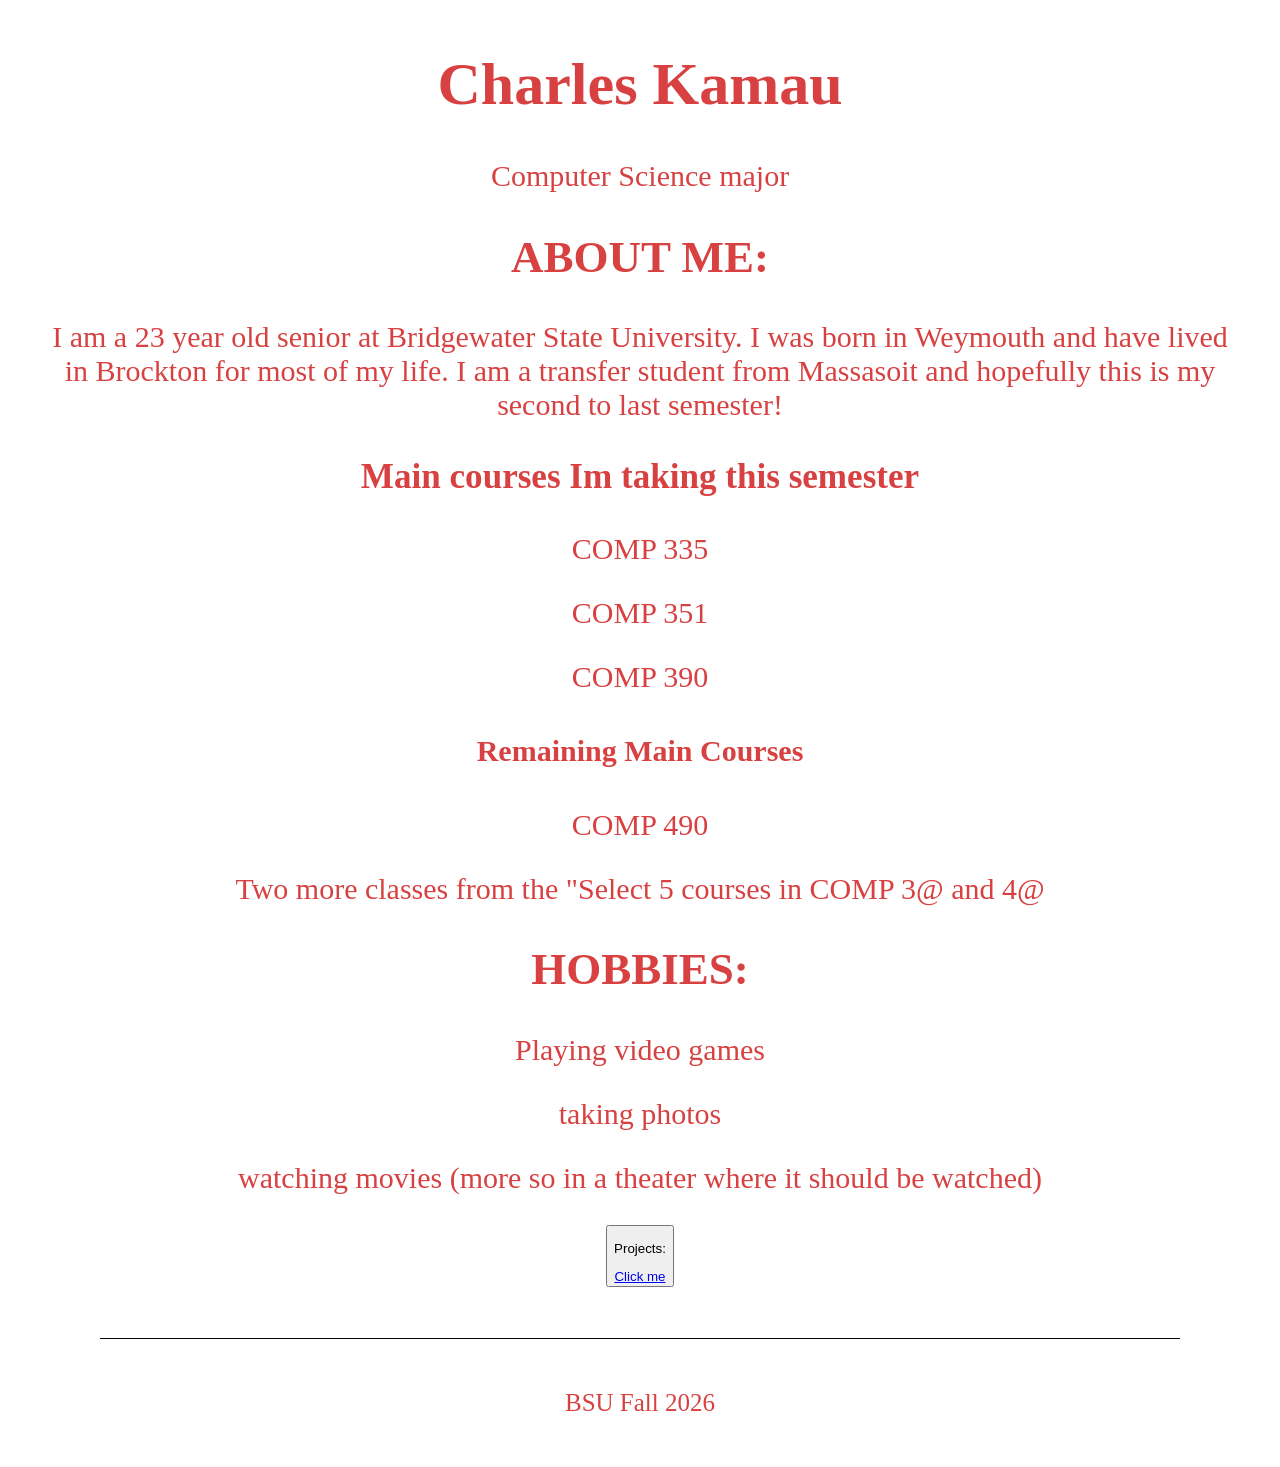
<file: index.html>
<!DOCTYPE html>
<html lang="en">
<head>
  <title> Charles Kamau's Website!</title>
  <link rel="stylesheet" href="main.css"> 
  
</head>

    <body>


      <header>
       <h1 class = "title">Charles Kamau</h1>
       <p> Computer Science major</p>
    </header>

    <h2> ABOUT ME:</h2>
    <p> I am a 23 year old senior at Bridgewater State University. I was born in Weymouth and have lived in Brockton
      for most of my life. I am a transfer student from Massasoit and hopefully this is my second to last semester! </p>
    </div>

    <h3>Main courses Im taking this semester</h3>
    <p>COMP 335</p>
    <p>COMP 351</p>
    <p>COMP 390</p>
    <div>
<div class = "idk yet">
      <section class = "idk-yet">
    <h4> Remaining Main Courses </h4>
    <p>COMP 490</p>
    <p> Two more classes from the "Select 5 courses in COMP 3@ and 4@</p>
    </div>
    <section>

    
    <h2> HOBBIES:</h2>
    <p> Playing video games<p>
    <p>taking photos<p>
    </p> watching movies (more so in a theater where it should be watched) </p>
    </div>
    <section>
    

<button class = "box">
    <p>Projects:</p>
    <a href = "project.html"
    target = "_blank"> Click me</a>
</button>


	<span class = "line"> </span> 
	<footer>
		<p class="footer"> BSU Fall 2026</p> 
</body>
</html>

  </body>
</head>
</file>
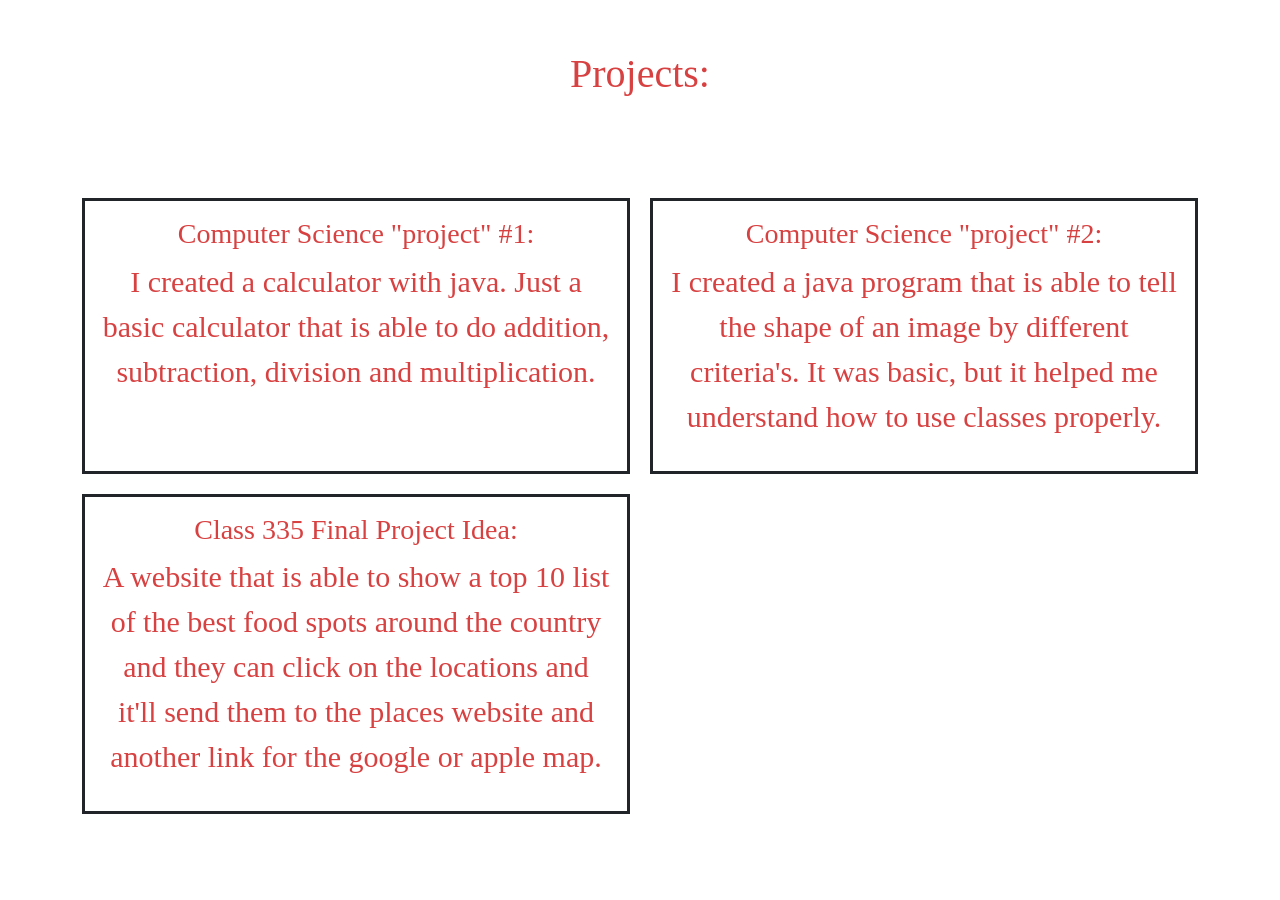
<file: project.html>
<!DOCTYPE html>
<html lang="en">
<head>
    <meta charset="UTF-8">
    <meta name="viewport" content="width=device-width, initial-scale=1.0">
    <title> Projects</title>
    <link href="https://cdn.jsdelivr.net/npm/bootstrap@5.3.8/dist/css/bootstrap.min.css" rel="stylesheet" integrity="sha384-sRIl4kxILFvY47J16cr9ZwB07vP4J8+LH7qKQnuqkuIAvNWLzeN8tE5YBujZqJLB" crossorigin="anonymous">
    <link rel="stylesheet" href="main.css"> 
  </head>

  <style>
    h1 {
        text-align: center;
        margin-bottom: 100px;
    }

    .project-grid {
        display: grid;
        gap: 20px; 
    }

    @media screen and (max-width: 480px) {
        .project-grid {
            grid-template-columns: 1fr;
        }
    }

    @media screen and (min-width: 481px) {
        .project-grid {
            grid-template-columns: repeat(2, 1fr);
    @media screen and (min-width: 1024px) {
        .project-grid {
            grid-template-columns: repeat(3,1fr);
        }
    }
        }
    }
    
</style>
    <body>
      <header>
       <h1 class = "title">Projects:</h1>
      </header>
      
  <div class="container"> 
    <div class="project-grid">
        
        <div class="border border-3 border-dark p-3">
            <h3>Computer Science "project" #1:</h3>
            <p>I created a calculator with java. Just a basic calculator that is able to do addition, subtraction, division and multiplication.</p>
        </div>

        <div class="border border-3 border-dark p-3">
            <h3>Computer Science "project" #2:</h3>
            <p>I created a java program that is able to tell the shape of an image by different criteria's. It was basic, but it helped me understand how to use classes properly.</p>
        </div>
         
        <div class="border border-3 border-dark p-3">
            <h3>Class 335 Final Project Idea:</h3>
            <p>A website that is able to show a top 10 list of the best food spots around the country and they can click on the locations and it'll send them to the places website and another link for the google or apple map.</p>
        </div>

    </div>
</div>
</file>
<file: main.css>
body {
    font-family: 'Times New Roman', Times, serif; 
    margin: 50px;
    font-size: 30px;
    color: hsl(0, 66%, 55%);
    text-align: center;
    background-size: cover;
    
  

  background-position: center center;
  
  
  background-repeat: repeat;
  
  
  background-attachment: fixed;
  
  
  min-height: 10vh;
  margin: 1;
}


.idk-yet {
    text-align: center;
    margin: px;
}

.line {
    display: block;
    margin:50px 50px;
    border-top: 1px solid rgb(8, 1, 1);
} 

.footer {
    text-align: center;
    font-size: smaller;
    margin: 0px;
}
</file>
